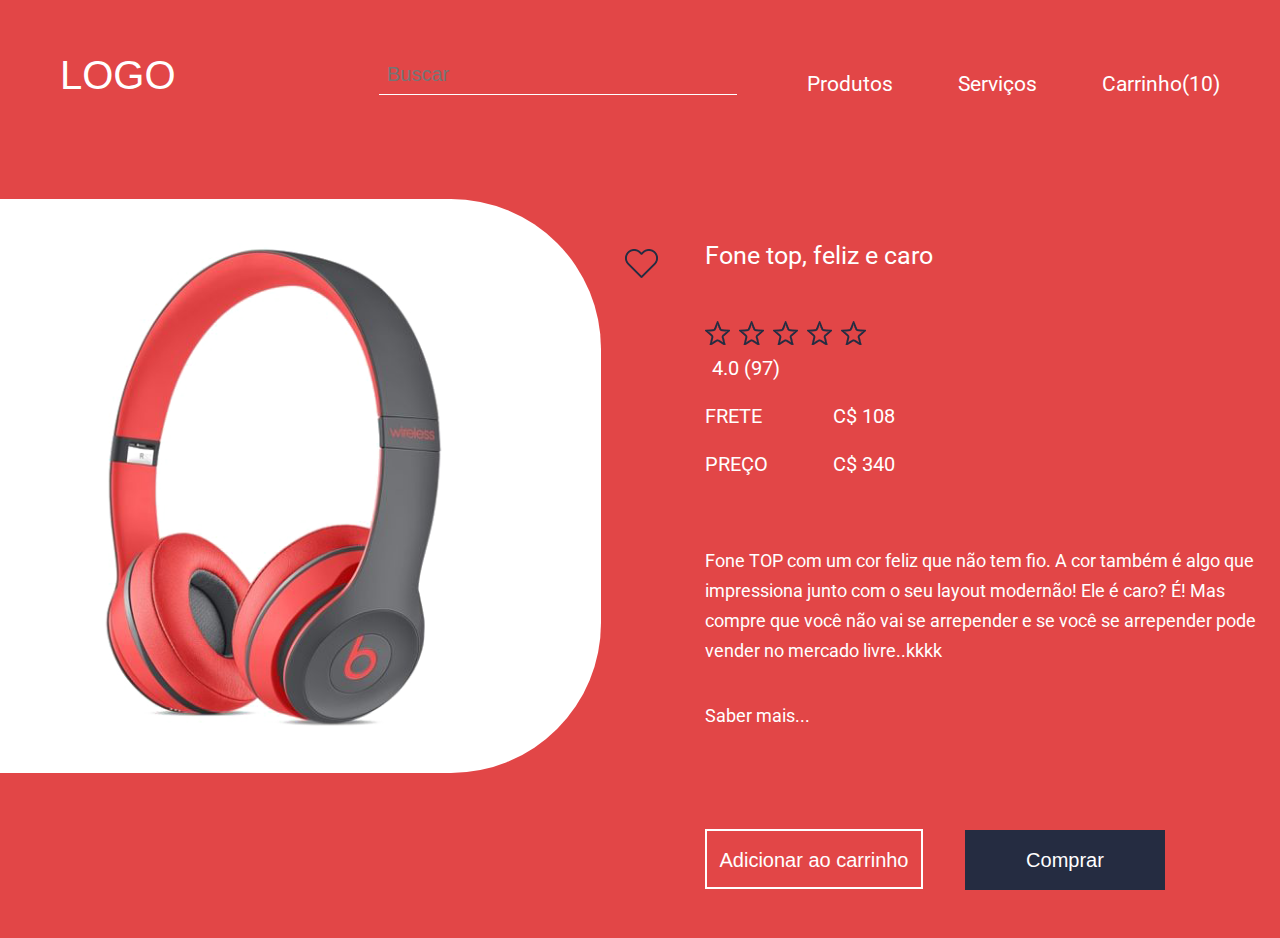
<file: loja-fone/index.html>
<!DOCTYPE html>
<html>
  <head>
    <meta charset="UTF-8" />
    <meta
      name="viewport"
      content="width=device-width; initial-scale=1.0; user-scalable=yes"
    />
    <link rel="stylesheet" href="css/reset.css" />
    <link rel="stylesheet" href="css/base.css" />
    <link rel="stylesheet" href="css/container-store.css" />
    <link rel="stylesheet" href="css/header-store.css" />
    <link rel="stylesheet" href="css/input-search.css" />
    <link rel="stylesheet" href="css/photo-product.css" />
    <link rel="stylesheet" href="css/wrap-product.css" />
    <link rel="stylesheet" href="css/description-product.css" />
    <link rel="stylesheet" href="css/button-store.css" />
    <link
      href="https://fonts.googleapis.com/css?family=Roboto:300,400,700"
      rel="stylesheet"
    />
    <title>Loja de Fone</title>
  </head>
  <body class="base">   
    <div class="container-store">
      <header class="header-store">
        <h1 class="title">Logo</h1>
        <nav class="navigation">
          <form class="input-search">
            <input class="content" type="search" placeholder="Buscar" /><!--
         --><input
              class="icon -search -active"
              type="image"
              src="img/teste.svg"
            /><!--
         --><input class="icon -close" type="image" src="img/close4.svg" />
          </form>
          <ul id="menu" class="list">
            <li class="item -menu"><a href="#menu" class="menu">Menu</a></li>
            <li class="item">
              <a class="action -active" href="#">Produtos</a>
            </li>
            <li class="item">
              <a class="action -active" href="http://collabcode.training"
                >Serviços</a
              >
            </li>
            <li class="item -last">
              <a class="action -active" href="#">Carrinho(10)</a>
            </li>
          </ul>
        </nav>
      </header>
      <figure class="photo-product">
        <img class="photo" src="img/fone.png" alt="fone de ouvido" />
      </figure>
      <section class="wrap-product">
        <dl class="description-product">
          <dt class="title">Fone top, feliz e caro</dt>
          <dd class="item -heart">
            <img class="icon" src="img/ori_heart.png" alt="coração" />
            <img
              class="icon -active"
              src="img/heart-active.png"
              alt="coração"
            />
          </dd>
          <dd class="item -star">
            <ol>
              <li class="star">
                <img class="icon" src="img/star.png" alt="estrela" />
                <img
                  class="icon -active"
                  src="img/star_active.png"
                  alt="estrela"
                />
              </li>
              <li class="star">
                <img class="icon" src="img/star.png" alt="estrela" />
                <img
                  class="icon -active"
                  src="img/star_active.png"
                  alt="estrela"
                />
              </li>
              <li class="star">
                <img class="icon" src="img/star.png" alt="estrela" />
                <img
                  class="icon -active"
                  src="img/star_active.png"
                  alt="estrela"
                />
              </li>
              <li class="star">
                <img class="icon" src="img/star.png" alt="estrela" />
                <img
                  class="icon -active"
                  src="img/star_active.png"
                  alt="estrela"
                />
              </li>
              <li class="star">
                <img class="icon" src="img/star.png" alt="estrela" />
                <img
                  class="icon -active"
                  src="img/star_active.png"
                  alt="estrela"
                />
              </li>
            </ol>
          </dd>
          <dd class="item">4.0 (97)</dd>
          <dd class="item -info">
            <strong class="contrast">Frete</strong> C$ 108
          </dd>
          <dd class="item -info -last">
            <strong class="contrast">Preço</strong> C$ 340
          </dd>
          <dd class="text">
            Fone TOP com um cor feliz que não tem fio. A cor também é algo que
            impressiona junto com o seu layout modernão! Ele é caro? É! Mas
            compre que você não vai se arrepender e se você se arrepender pode
            vender no mercado livre..kkkk
          </dd>
          <dd class="text -more">
            <a class="action" href="#">Saber mais...</a>
          </dd>
        </dl>
        <div class="button">
          <button class="button-store -second" href="comprar.html">
            Adicionar ao carrinho
          </button>
          <a class="button-store" href="comprar.html">Comprar</a>
        </div>      
    </div>
    <script src="js/header-store.js"></script>
    <script src="js/input-search.js"></script>
    <script src="js/description-product.js"></script>
    <script src="js/home.js"></script>
  </body>
</html>
</file>
<file: loja-fone/css/base.css>
html,
body {
  height: 100%;
}
body {
  background-color: #252a34;
  background-image: linear-gradient(to top, #ff2e63, #252a34);
  background-repeat: no-repeat;
}
@media (max-height: 940px) {
  body {
    background-image: linear-gradient(to top, #252a34, #252a34);
  }
}

@media (max-width: 345px) {
  body {
    overflow-x: hidden;
  }
}
</file>
<file: loja-fone/css/container-store.css>
.container-store {
  box-sizing: border-box;
  background-color: #e24647;
  width: 90%;
  max-width: 1369px;
  padding: 55px 58px 165px 0px;
  position: absolute;
  left: 50%;
  top: 50%;
  transform: translateX(-50%) translateY(-50%);
  box-shadow: 0px 0px 39px rgb(50, 50, 50);
  z-index: 0;
}
@media (max-width: 1465px), (max-height: 930px) {
  .container-store {
    position: static;
    transform: none;
    width: 100%;
    max-width: 100%;
  }
}
@media (max-width: 1335px) {
  .container-store {
    padding-right: 0;
  }
}

@media (max-height: 930px) {
  .container-store {
    max-width: 1330px;
    width: 100%;
    margin-left: auto;
    margin-right: auto;
  }
}
@media (max-width: 480px) {
  .container-store {
    max-width: 480px;
    width: 100%;
    margin-left: auto;
  }
}
</file>
<file: loja-fone/css/header-store.css>
.header-store {
  color: #fff;
  overflow: hidden;
  padding-left: 60px;
  margin-bottom: 96px;
}
.header-store > .title {
  font-size: 40px;
  font-family: Arial, "Roboro", sans-serif;
  text-transform: uppercase;
  float: left;
}
.header-store > .navigation {
  font-size: 21px;
  font-family: "Segoe UI", "Roboto", sans-serif;
  float: right;
}
.header-store .input-search > .icon {
  display: none;
}

.header-store #menu {
  display: inline-block;
}

.header-store .item {
  display: inline-block;
  margin-right: 60px;
  position: relative;
  padding-bottom: 8px;
}
.header-store .item.-menu {
  display: none;
}
.header-store .action {
  color: inherit;
  text-decoration: none;
}
.header-store .item.-last {
  margin-right: 0px;
}

.header-store .action::after {
  content: "";
  width: 100%;
  height: 1px;
  background-color: #fff;
  position: absolute;
  bottom: 0;
  left: 0;
  transform-origin: left center;
  transform: scaleX(0);
  transition: 300ms transform linear;
}
.header-store .action:hover::after {
  transform: scaleX(1);
}

/* Parte que cuida da responsividade da página */

@media (max-width: 1335px) {
  .header-store {
    padding-right: 60px;
  }
}
@media (max-width: 1235px) {
  .header-store {
    margin-bottom: 70px;
  }
  .header-store > .title {
    float: none;
    text-align: center;
    margin-bottom: 20px;
  }
  .header-store > .navigation {
    float: none;
    text-align: center;
  }
}
@media (max-width: 977px) {
  .header-store {
    padding-left: 5px;
    padding-right: 5px;
  }
}
@media (max-width: 530px) {
  .header-store .item {
    text-align: justify;
    margin-right: 3vw;
  }
  .header-store > .title {
    font-size: 38px;
  }
}
@media (max-width: 345px) {
  .header-store .item.-menu {
    display: block;
    width: 40px;
    height: 40px;
    text-indent: -9999px;
    background: #fff url(../img/menu-burger.svg) no-repeat center;
    box-sizing: border-box;
    margin: 0;
    position: absolute;
    top: 0px;
    left: 0vw;
    transform: translateX(-100%);
    transition: transform 40 0ms 100ms linear;
  }
  .header-store .list {
    background-color: #fff;
    color: #66676b;
    width: 100vw;
    height: 45vh;
    position: absolute;
    top: 0;
    right: 0;
    padding: 40px 0 10px;
    transform: translateX(100vw);
    transition: transform 300ms linear;
  }
  .header-store .list.-active {
    transition: transform 200ms linear;
    transform: translateX(0vw);
  }
  .header-store .list.-active .item.-menu {
    background-color: #fff;
    transition: none;
    background-image: url(../img/close4.svg);
    padding: 8px;
    background-size: 24px;
    transform: translateX(0vw);
    transition: transform 100ms linear;
  }

  .header-store .item {
    display: block;
    text-align: center;
  }
  .header-store {
    margin-bottom: 30px;
  }
}
</file>
<file: loja-fone/css/input-search.css>
.input-search {
  display: inline-block;
}
.input-search > .content {
  background-color: transparent;
  border: none;
  border-bottom: 1px solid #fff;
  color: inherit;
  font-size: 20px;
  font-family: Arial, "Roboro", sans-serif;
  padding: 8px;
  width: 358px;
  margin-right: 65px;
  vertical-align: bottom;
  display: inline-block;
}
@media (min-width: 995px) {
  .icon-search,
  .icon-close {
    display: none;
  }
}
@media (max-width: 994px) {
  .input-search {
    position: absolute;
    top: 0;
    left: 0;
    transform: translateX(calc(-100% + 40px));
    transition: transform 200ms ease;
  }
  .input-search > .content {
    color: #000;
    background-color: #fff;
    margin: 0;
  }
  .input-search.-active {
    transform: translateX(0%);
    transition: transform 200ms ease;
  }
  .input-search .icon {
    display: none;
    background-color: #fff;
    width: 40px;
    height: 40px;
    padding: 8px;
    box-sizing: border-box;
    vertical-align: middle;
  }
  .input-search .icon.-active {
    display: inline-block;
  }
  /* .input-search > .icon.-close {
    display: none;
  }
  .input-search.-active > .icon.-search {
    display: none;
  }
  .input-search.-active > .icon.-close {
    display: inline-block;
  } */
}
@media (max-width: 412px) {
  .input-search > .content {
    width: 85vw;
  }
}
/* .header-store .icons.-active > .icon-search {
    transform: translateX(625%);
    transition: transform 200ms ease;
  } */
/* .header-store .icon-close {
    position: absolute;
    top: 0px;
    left: 0px;
    transition: transform 700ms ease;
    transform: translateX(800%);
  } */
/* .icon-close {
    display: none;
  } */
/* .header-store .icons.-active > .icon-search {
    display: none;
  }
  .header-store .icons.-active > .icon-close {
    display: block;
  } */
@media (max-width: 345px) {
  .input-search > .content {
    width: 70vw;
  }
  .input-search.-active {
    transform: translateX(0%);
    transition: transform 200ms ease;
  }
}
</file>
<file: loja-fone/css/photo-product.css>
.photo-product {
  background-color: #fff;
  width: 601px;
  height: 574px;
  display: inline-block;
  position: relative;
  vertical-align: middle;
  margin-right: 110px;
  border-top-right-radius: 150px;
  border-bottom-right-radius: 150px;
}
.photo-product::before {
  content: "";
  background-color: #fff;
  width: 100%;
  height: 100%;
  position: absolute;
  transform: translateX(-100%);
  z-index: -1;
  box-shadow: inset 0px 0px 5px rgb(50, 50, 50);
}
.photo {
  padding-top: 27px;
  padding-left: 100px;
}
@media (max-width: 1474px) {
  .photo {
    padding-left: 0;
  }
  .photo-product {
    margin-right: 100px;
  }
}
/* @media (max-width: 1335px) {
  .photo-product {
    margin-right: 110px;
  }
} */
@media (max-width: 1260px) {
  .photo-product {
    width: 100%;
    display: block;
    margin-right: 0;
    margin-bottom: 30px;
    text-align: center;
    border-top-right-radius: 0;
    border-bottom-right-radius: 0;
  }
}
@media (max-width: 720px) {
  .photo-product {
    width: 100%;
  }
}
@media (max-width: 655px) {
  .photo-product > .photo {
    width: 100%;
  }
  .photo-product {
    width: 85%;
    height: auto;
    margin-left: auto;
    margin-right: auto;
    border-top-left-radius: 150px;
    border-bottom-left-radius: 150px;
    border-top-right-radius: 150px;
    border-bottom-right-radius: 150px;
  }
}
</file>
<file: loja-fone/css/wrap-product.css>
.wrap-product {
  width: 554px;
  display: inline-block;
  vertical-align: middle;
  position: relative;
}
.wrap-product > .button {
  position: absolute;
  bottom: 0;
  transform: translateY(calc(100% + 98px));
}
@media (max-width: 1260px) {
  .wrap-product {
    display: block;
    margin-left: auto;
    margin-right: auto;
  }
  .wrap-product > .button {
    position: static;
    transform: none;
    text-align: center;
    margin-top: 60px;
  }
}
@media (max-width: 720px) {
  .wrap-product {
    width: 85%;
    max-width: 100%;
  }
}
</file>
<file: loja-fone/css/description-product.css>
.description-product {
  color: #fff;
  font-family: "Roboto", Arial, sans-serif;
}
.description-product > .title {
  font-size: 25px;
  margin-bottom: 50px;
  line-height: 30px;
}
.description-product > .item.-heart {
  position: absolute;
  transform: translateX(-100%);
  left: -47px;
  top: 8px;
  cursor: pointer;
  height: 29px;
}
.description-product > .item.-star {
  margin-bottom: 10px;
  cursor: pointer;
}
/* Coloca uma margem entre as estrelas */
.description-product > .item.-star .icon {
  margin-right: 4.05px;
}

.description-product .icon {
  transition: 100ms transform linear;
}
.description-product .icon:hover {
  transform: scale(1.1);
}
/* Ativa e desativa o coração */
.description-product .icon.-active {
  display: none;
}
.description-product > .item.-active .icon {
  display: none;
}
.description-product > .item.-active .icon.-active {
  display: block;
}
/* Estrela uma ao lado da outra */
.description-product .star {
  display: inline-block;
}
/* Esse seletor aplica uma margem no elemento logo abaixo do item star
O +.item indica que é o seletor item abaixo  */
.description-product > .item.-star + .item {
  margin-left: 7px;
}
.description-product > .item {
  font-size: 20px;
  margin-bottom: 28px;
}
.description-product > .item.-info {
  width: 190px;
  text-align: right;
}
.description-product > .item.-last {
  margin-bottom: 72px;
}
.description-product .contrast {
  text-transform: uppercase;
  float: left;
}
.description-product > .text {
  font-size: 18px;
  line-height: 30px;
  margin-bottom: 35px;
}
.description-product > .text.-more {
  margin-bottom: 0;
}
.description-product .action {
  color: inherit;
  text-decoration: none;
}
/* Ativa e desativa as estrelas */
.description-product .star.-active > .icon {
  display: none;
}
.description-product .star.-active > .-active {
  display: block;
}
/* Parte que cuida da responsividade da página */

@media (max-width: 1260px) {
  .description-product > .item.-heart {
    transform: none;
    position: static;
  }
  .description-product > .title {
    font-size: 35px;
    text-align: center;
  }
}
@media (max-width: 720px) {
  .description-product > .title {
    font-size: 30px;
  }
}
@media (max-width: 325px) {
  .description-product > .title {
    font-size: 28px;
  }
}
</file>
<file: loja-fone/css/button-store.css>
.button-store {
  box-sizing: border-box;
  text-align: center;
  background-color: #252c41;
  line-height: 60px;
  color: #fff;
  font-family: Arial, "Roboro", sans-serif;
  font-size: 20px;
  width: 200px;
  height: 60px;
  text-align: center;
  text-decoration: none;
  display: inline-block;
  border: none;
  cursor: pointer;
  transition: all 299ms linear;
}
.button-store.-second {
  width: 218px;
  line-height: 56px;
  background-color: transparent;
  border: 2px solid #fff;
  margin-right: 38px;
}
.button-store:hover,
.button-store:focus {
  background-color: #fff;
  color: #e24647;
}
.button-store.-second:hover,
.button-store.-second:focus {
  background-color: #fff;
  color: #e24647;
}
/* .button-store.-second:active {
  transform: scale(0.98);
} */
@media (max-width: 520px) {
  .button-store.-second {
    margin-right: 20px;
  }
}

@media (max-width: 558px) {
  .button-store,
  .button-store.-second {
    display: block;
    width: 90%;
    margin-left: auto;
    margin-right: auto;
  }
  .button-store.-second {
    margin-bottom: 20px;
  }
}
</file>
